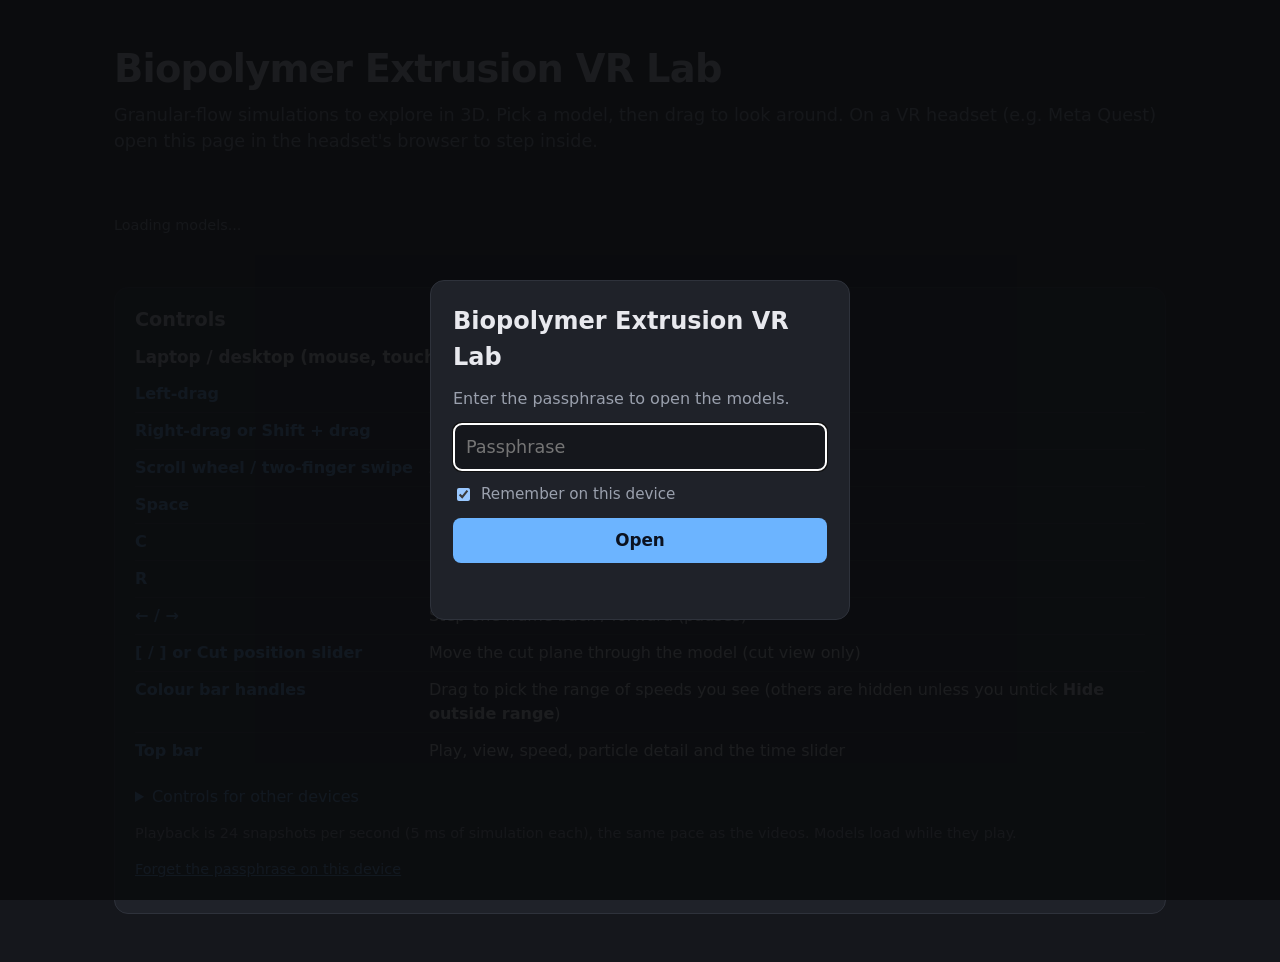
<file: index.html>
<!doctype html>
<html lang="en">
<head>
<meta charset="utf-8">
<meta name="viewport" content="width=device-width, initial-scale=1">
<meta name="robots" content="noindex, nofollow">
<title>Biopolymer Extrusion VR Lab</title>
<link rel="stylesheet" href="lab.css">
<!-- visit counter (GoatCounter, no cookies, no personal data). Set extrusionvr to the site code. -->
<script data-goatcounter="https://extrusionvr.goatcounter.com/count" async src="vendor/goatcounter-count.js"></script>
</head>
<body class="lab">
<header class="hero">
  <h1>Biopolymer Extrusion VR Lab</h1>
  <p id="intro">Granular-flow simulations to explore in 3D or walk around in VR. Pick a model.</p>
  <p id="glossary" class="muted glossary"></p>
</header>
<main>
  <section id="models" class="grid" aria-live="polite"><p class="muted">Loading models...</p></section>
  <section class="help">
    <h2>Controls</h2>
    <div id="controls"></div>
    <p class="muted">Playback is 24 snapshots per second (5 ms of simulation each), the same pace as the videos.
      Models load while they play.</p>
    <p class="muted"><a id="forget" href="#">Forget the passphrase on this device</a></p>
  </section>
</main>
<script type="module">
import { getJSON, getImageURL, forget } from './js/vault.js';
import { detectDevice, renderControls, bnHTML, BN_GLOSSARY } from './js/controls.js';
const host = document.getElementById('models');
detectDevice().then((dev) => {
  renderControls(document.getElementById('controls'), dev);
  document.getElementById('intro').innerHTML = dev.vr
    ? 'Granular-flow simulations to walk around in. Pick a model, then press <b>Enter VR</b>.'
    : 'Granular-flow simulations to explore in 3D. Pick a model, then drag to look around. '
      + 'On a VR headset (e.g. Meta Quest) open this page in the headset\'s browser to step inside.';
});
try {
  const models = await getJSON('models/index.json');
  host.innerHTML = '';
  if (models.some((m) => bnHTML(m))) document.getElementById('glossary').innerHTML = BN_GLOSSARY;
  for (const m of models) {
    const a = document.createElement('a');
    a.className = 'card';
    a.href = `viewer.html?m=${encodeURIComponent(m.id)}`;
    a.innerHTML = `<img alt=""><div class="card-body"><h2></h2><p class="bn"></p><p class="desc"></p>
      <p class="muted"><span class="run"></span>${m.duration.toFixed(2)} s simulated &middot; ${m.frames} frames &middot;
      up to ${m.max_particles.toLocaleString()} particles &middot; ${Math.round(m.size_mb)} MB</p></div>`;
    a.querySelector('h2').textContent = m.title;
    const bn = bnHTML(m);
    if (bn) a.querySelector('.bn').innerHTML = bn; else a.querySelector('.bn').remove();
    a.querySelector('.desc').textContent = m.description;
    if (m.run) a.querySelector('.run').textContent = `${m.run} · `;
    host.appendChild(a);
    if (m.thumb) getImageURL(m.thumb).then((u) => { a.querySelector('img').src = u; }).catch(() => {});
  }
} catch (e) {
  host.innerHTML = '';
  const p = document.createElement('p');
  p.textContent = `Could not load the model list: ${e.message}`;
  host.appendChild(p);
}
document.getElementById('forget').onclick = (e) => { e.preventDefault(); forget(); location.reload(); };
</script>
</body>
</html>
</file>
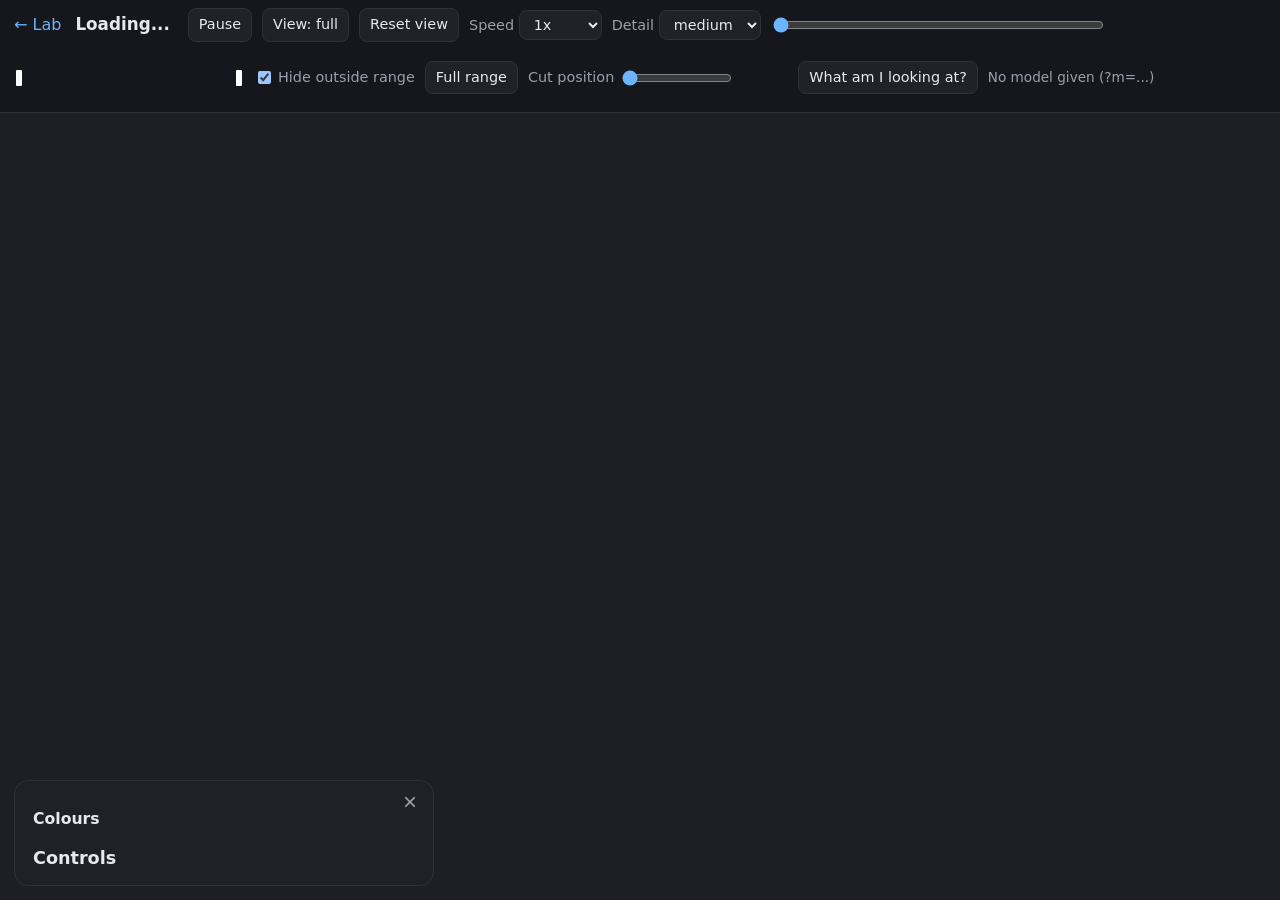
<file: viewer.html>
<!doctype html>
<html lang="en">
<head>
<meta charset="utf-8">
<meta name="viewport" content="width=device-width, initial-scale=1">
<meta name="robots" content="noindex, nofollow">
<title>Viewer - Biopolymer Extrusion VR Lab</title>
<link rel="stylesheet" href="lab.css">
<script type="importmap">{ "imports": { "three": "./vendor/three.module.js" } }</script>
<!-- visit counter (GoatCounter, no cookies, no personal data). Set extrusionvr to the site code. -->
<script data-goatcounter="https://extrusionvr.goatcounter.com/count" async src="vendor/goatcounter-count.js"></script>
</head>
<body class="viewer">
<header class="bar">
  <a class="back" href="index.html">&larr; Lab</a>
  <h1 id="title">Loading...</h1>
  <button id="play">Pause</button>
  <button id="view">View: full</button>
  <button id="reset">Reset view</button>
  <button id="water" hidden>Water: on</button>
  <div id="wbox" class="wbox" hidden>
    <button id="wcolor" title="Colour the water by its speed, or show it plain pale blue">Water colour: speed</button>
    <div class="legend-box" title="Drag the two handles to show only the water in a speed range">
      <canvas id="wlegend" width="230" height="52"></canvas>
      <div class="dual">
        <input id="wlo" type="range" min="0" max="255" value="0" aria-label="Water speed minimum">
        <input id="whi" type="range" min="0" max="255" value="255" aria-label="Water speed maximum">
      </div>
    </div>
    <button id="wfull" title="Show all the water">All water</button>
  </div>
  <label>Speed <select id="speed"><option value="0">0.25x</option><option value="1">0.5x</option>
    <option value="2" selected>1x</option><option value="3">2x</option></select></label>
  <label>Detail <select id="detail"><option value="low">low</option><option value="medium" selected>medium</option>
    <option value="high">high</option></select></label>
  <input id="slider" type="range" min="0" max="0" value="0" aria-label="Time">
  <span id="time"></span>
  <div class="legend-box" title="Drag the two handles to choose the range of values you see">
    <canvas id="legend" width="230" height="52"></canvas>
    <div class="dual">
      <input id="rlo" type="range" min="0" max="255" value="0" aria-label="Colour range minimum">
      <input id="rhi" type="range" min="0" max="255" value="255" aria-label="Colour range maximum">
    </div>
  </div>
  <label class="rhide"><input id="rhide" type="checkbox" checked> Hide outside range</label>
  <button id="rfull">Full range</button>
  <label id="cutbox" class="cutbox" hidden title="Drag to move the cut plane through the model">Cut position
    <input id="cutpos" type="range" min="0" max="1" step="0.001" value="0" aria-label="Cut plane position">
    <span id="cutval"></span></label>
  <button id="info-btn" aria-expanded="true" aria-controls="info">What am I looking at?</button>
  <span id="status" class="status"></span>
</header>
<aside id="info" class="info">
  <button id="info-close" class="info-close" aria-label="Close">&times;</button>
  <h2 id="info-title"></h2>
  <p id="info-bn" class="bn"></p>
  <p id="info-about"></p>
  <h3>Colours</h3>
  <p id="info-colours"></p>
  <p id="info-glossary" class="muted"></p>
  <h2 class="info-sub">Controls</h2>
  <div id="info-controls"></div>
</aside>
<div id="canvas-host"></div>
<div id="vr-host"></div>
<div id="mode-badge" class="mode-badge" hidden></div>
<script type="module" src="js/viewer.js"></script>
</body>
</html>
</file>
<file: lab.css>
:root {
  --bg: #15171c; --panel: #1f2229; --line: #2e323b; --text: #e8e9ee; --muted: #9aa0ad; --accent: #6cb4ff;
  color-scheme: dark;
}
* { box-sizing: border-box; }
body { margin: 0; background: var(--bg); color: var(--text); font: 16px/1.5 system-ui, -apple-system, Segoe UI, sans-serif; }
a { color: var(--accent); }
.muted { color: var(--muted); font-size: 0.9em; }

/* lab page */
.hero { padding: 40px 24px 8px; max-width: 1100px; margin: 0 auto; }
.hero h1 { font-size: 2.4rem; margin: 0 0 4px; letter-spacing: -0.02em; }
.hero p { margin: 0; color: var(--muted); font-size: 1.1rem; }
main { max-width: 1100px; margin: 0 auto; padding: 16px 24px 48px; }
.grid { display: grid; grid-template-columns: repeat(auto-fill, minmax(300px, 1fr)); gap: 20px; margin: 16px 0 36px; }
.card { display: block; background: var(--panel); border: 1px solid var(--line); border-radius: 14px; overflow: hidden;
  color: inherit; text-decoration: none; transition: border-color .15s, transform .15s; }
.card:hover, .card:focus-visible { border-color: var(--accent); transform: translateY(-2px); outline: none; }
.card img { width: 100%; aspect-ratio: 16 / 9; object-fit: cover; display: block; background: #000; }
.card-body { padding: 14px 16px 16px; }
.card h2 { margin: 0 0 4px; font-size: 1.25rem; }
.card .desc { margin: 0 0 8px; }
.help { background: var(--panel); border: 1px solid var(--line); border-radius: 14px; padding: 18px 20px; }
.help h2 { margin: 0 0 10px; font-size: 1.2rem; }
.help table { border-collapse: collapse; width: 100%; }
.help th { text-align: left; white-space: nowrap; padding: 6px 16px 6px 0; color: var(--accent); font-weight: 600; vertical-align: top; }
.help td { padding: 6px 0; }
.help tr + tr th, .help tr + tr td { border-top: 1px solid var(--line); }

/* viewer */
body.viewer { overflow: hidden; }
.bar { position: fixed; inset: 0 0 auto 0; z-index: 2; display: flex; flex-wrap: wrap; align-items: center; gap: 10px;
  padding: 8px 14px; background: rgba(21, 23, 28, 0.86); border-bottom: 1px solid var(--line); }
.bar h1 { font-size: 1.05rem; margin: 0 8px 0 0; }
.bar .back { text-decoration: none; margin-right: 4px; }
.bar button, .bar select { background: var(--panel); color: var(--text); border: 1px solid var(--line); border-radius: 8px;
  padding: 5px 10px; font: inherit; font-size: 0.9rem; cursor: pointer; }
.bar button:hover { border-color: var(--accent); }
.bar label { font-size: 0.9rem; color: var(--muted); }
#slider { flex: 1 1 200px; min-width: 120px; accent-color: var(--accent); }
#time { font-variant-numeric: tabular-nums; font-size: 0.9rem; min-width: 150px; }
.status { color: var(--muted); font-size: 0.85rem; }
#canvas-host canvas { display: block; }
#vr-host button { font-size: 1.05rem !important; }
.legend-box { position: relative; width: 230px; height: 52px; flex: none; }
.legend-box canvas { display: block; }
.dual { position: absolute; left: 0; right: 0; top: 16px; height: 20px; }
.dual input { position: absolute; inset: 0; width: 100%; height: 20px; margin: 0; padding: 0; background: none;
  pointer-events: none; -webkit-appearance: none; appearance: none; }
.dual input::-webkit-slider-runnable-track { background: none; height: 20px; border: 0; }
.dual input::-moz-range-track { background: none; border: 0; }
.dual input::-webkit-slider-thumb { -webkit-appearance: none; pointer-events: auto; width: 10px; height: 20px;
  border-radius: 3px; background: #fff; border: 2px solid #15171c; cursor: ew-resize; }
.dual input::-moz-range-thumb { pointer-events: auto; width: 10px; height: 20px; border-radius: 3px;
  background: #fff; border: 2px solid #15171c; cursor: ew-resize; box-sizing: border-box; }
.dual input:focus-visible::-webkit-slider-thumb { outline: 2px solid var(--accent); }
.bar .rhide { display: flex; align-items: center; gap: 4px; cursor: pointer; }
.cutbox { display: flex; align-items: center; gap: 6px; }
.cutbox input { accent-color: var(--accent); width: 110px; }
.cutbox span { font-variant-numeric: tabular-nums; min-width: 48px; }
.bn { margin: 0 0 6px; color: var(--accent); font-weight: 600; font-variant-numeric: tabular-nums; }
.glossary { margin-top: 6px !important; max-width: 760px; font-size: 0.95rem !important; }
.help h3 { margin: 18px 0 6px; font-size: 1.05rem; }
.help h3:first-child { margin-top: 0; }
.other-devices { margin-top: 16px; }
.other-devices summary { cursor: pointer; color: var(--accent); }
.info { position: fixed; left: 14px; bottom: 14px; z-index: 3; width: min(420px, calc(100vw - 28px));
  max-height: calc(100vh - 140px); overflow-y: auto; background: rgba(31, 34, 41, 0.95); border: 1px solid var(--line);
  border-radius: 14px; padding: 14px 18px 10px; font-size: 0.92rem; }
.info[hidden] { display: none; }
.info h2 { margin: 0 28px 4px 0; font-size: 1.1rem; }
.info .info-sub { margin-top: 14px; }
.info h3 { margin: 12px 0 4px; font-size: 0.98rem; }
.info p { margin: 0 0 8px; }
.info table { border-collapse: collapse; width: 100%; }
.info th { text-align: left; padding: 4px 12px 4px 0; color: var(--accent); font-weight: 600; vertical-align: top; }
.info td { padding: 4px 0; }
.info tr + tr th, .info tr + tr td { border-top: 1px solid var(--line); }
.info-close { position: absolute; top: 8px; right: 10px; background: none; border: 0; color: var(--muted);
  font-size: 1.5rem; line-height: 1; cursor: pointer; }
.info-close:hover { color: var(--text); }
.mode-badge { position: fixed; right: 14px; bottom: 14px; z-index: 2; padding: 6px 12px; border-radius: 999px;
  background: rgba(31, 34, 41, 0.9); border: 1px solid var(--line); color: var(--muted); font-size: 0.85rem; }
@media (max-width: 640px) {
  .hero h1 { font-size: 1.8rem; } #time { min-width: 0; }
  .info { left: 8px; right: 8px; bottom: 8px; width: auto; max-height: 45vh; }
  .mode-badge { left: 8px; right: auto; bottom: auto; top: auto; display: none; }
}

/* passphrase box (online, encrypted Lab) */
.vault { position: fixed; inset: 0; z-index: 10; display: grid; place-items: center; padding: 16px;
  background: rgba(10, 11, 14, 0.92); }
.vault-card { width: min(420px, 100%); background: var(--panel); border: 1px solid var(--line); border-radius: 14px;
  padding: 22px; display: grid; gap: 12px; }
.vault-card h2 { margin: 0; }
.vault-card p { margin: 0; color: var(--muted); }
.vault-card input[type=password] { font: inherit; font-size: 1.1rem; padding: 10px 12px; border-radius: 8px;
  border: 1px solid var(--line); background: var(--bg); color: var(--text); }
.vault-card button { font: inherit; font-size: 1.05rem; padding: 10px; border-radius: 8px; border: 0;
  background: var(--accent); color: #0b1220; font-weight: 600; cursor: pointer; }
.vault-remember { display: flex; gap: 8px; align-items: center; color: var(--muted); font-size: 0.95rem; }
.vault-msg { min-height: 1.4em; color: #ffb4a8 !important; }

.wbox { display: flex; align-items: center; gap: 8px; flex: none; }
.wbox[hidden] { display: none; }
</file>
